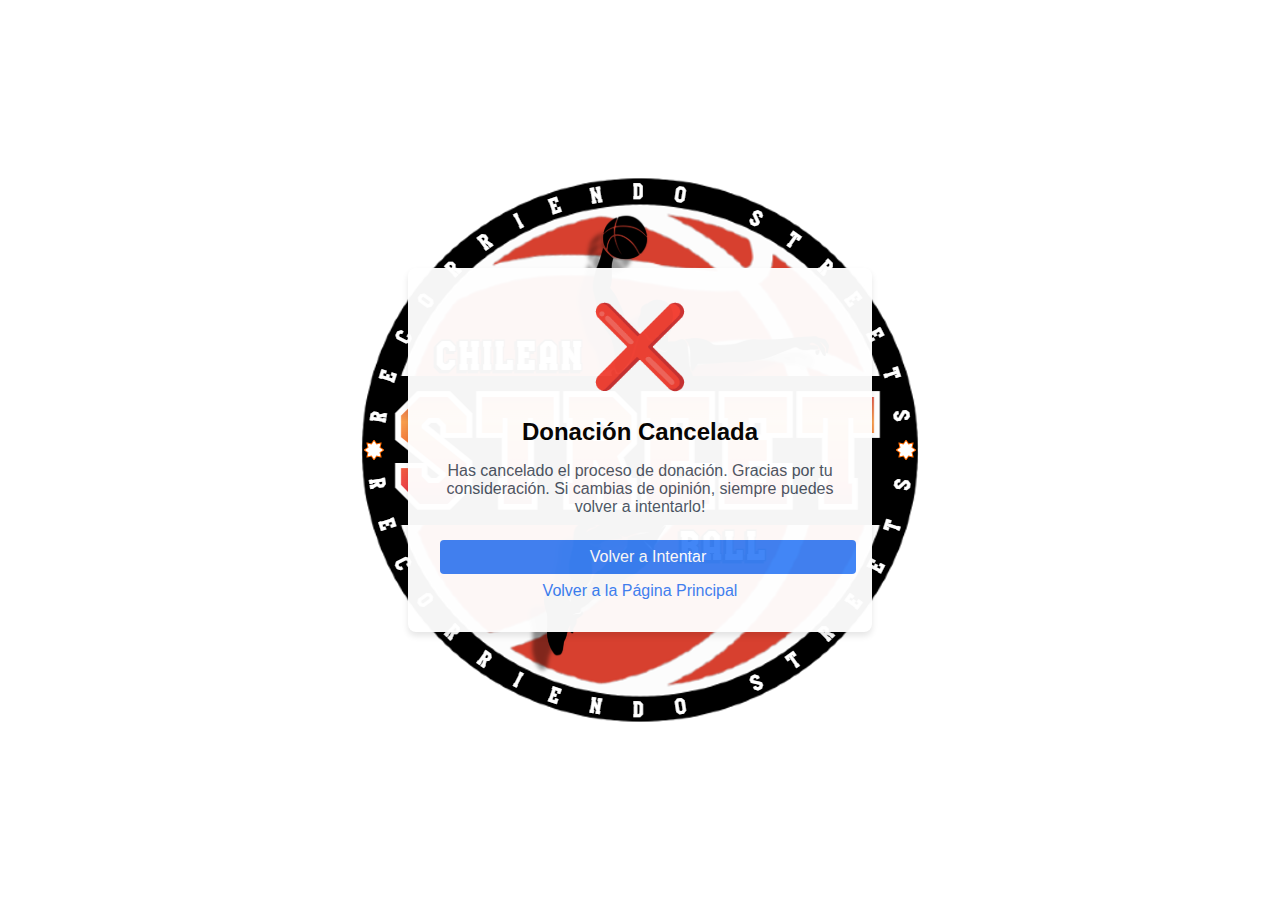
<file: cancel.html>
<!DOCTYPE html>
<html lang="en">
  <head>
    <meta charset="UTF-8" />
    <meta name="viewport" content="width=device-width, initial-scale=1.0" />
    <title>Donación Cancelada</title>
    <meta property="og:image" content="logo.PNG" />
    <link rel="icon" href="logo.PNG" /> 
    <style>
      body {
        margin: 0;
        padding: 0;
        display: flex;
        justify-content: center;
        align-items: center;
        min-height: 100vh;
        background-color: #f9fafb;
        font-family: Arial, sans-serif;
        background: url("logo.PNG") no-repeat center center fixed;
      }
      .container {
        max-width: 400px;
        width: 100%;
        padding: 2rem;
        background-color: #fff;
        border-radius: 0.5rem;
        box-shadow: 0 4px 6px rgba(0, 0, 0, 0.1);
        text-align: center;
        opacity: 0;
        transform: translateY(20px);
        transition: opacity 0.5s, transform 0.5s;
      }
      .container.visible {
        opacity: 0.96;
        transform: translateY(0);
      }
      .icon {
        font-size: 80px;
        color: #ef4444;
        margin-bottom: 1.5rem;
        transition: transform 0.5s;
      }
      .icon.visible {
        transform: scale(1);
      }
      h1 {
        font-size: 1.5rem;
        font-weight: bold;
        margin-bottom: 1rem;
      }
      p {
        color: #4b5563;
        margin-bottom: 1.5rem;
      }
      .button {
        display: block;
        width: 100%;
        padding: 0.5rem;
        margin-bottom: 0.5rem;
        background-color: #3b82f6;
        color: #fff;
        text-decoration: none;
        border-radius: 0.25rem;
        transition: background-color 0.3s;
      }
      .button:hover {
        background-color: #2563eb;
      }
      .link {
        color: #3b82f6;
        text-decoration: none;
        transition: color 0.3s;
      }
      .link:hover {
        color: #1d4ed8;
      }
    </style>
  </head>
  <body>
    <div class="container" id="container">
      <div class="icon" id="icon">❌</div>
      <h1>Donación Cancelada</h1>
      <p>
        Has cancelado el proceso de donación. Gracias por tu consideración. Si
        cambias de opinión, siempre puedes volver a intentarlo!
      </p>
      <a href="/#paypal-donate-button" class="button">Volver a Intentar</a>
      <a href="/" class="link">Volver a la Página Principal</a>
    </div>
    <script>
      window.addEventListener("load", () => {
        document.getElementById("container").classList.add("visible");
        document.getElementById("icon").classList.add("visible");
      });
    </script>
  </body>
</html>
</file>
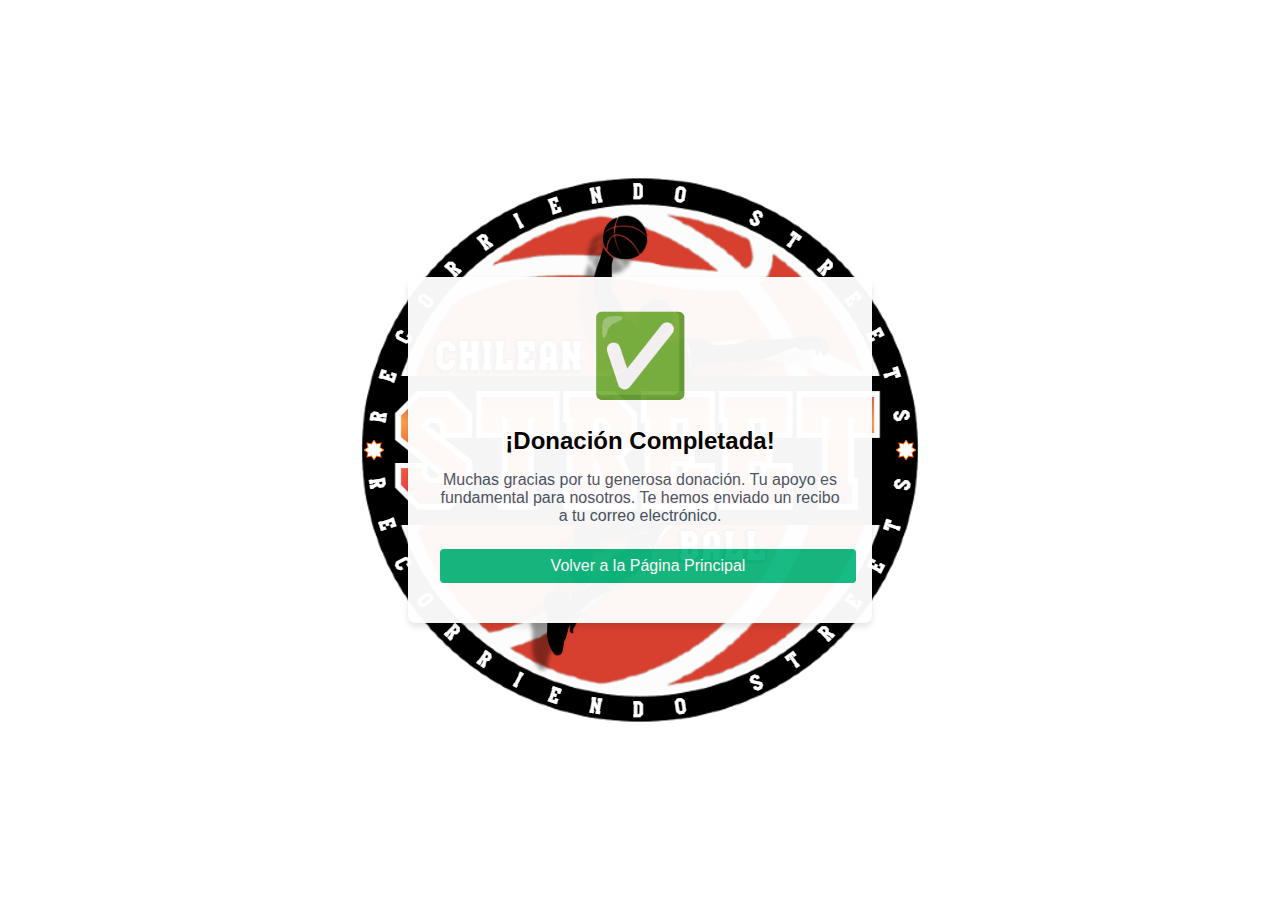
<file: thanks.html>
<!DOCTYPE html>
<html lang="en">
  <head>
    <meta charset="UTF-8" />
    <meta name="viewport" content="width=device-width, initial-scale=1.0" />
    <title>¡Donación Completada!</title>
    <meta property="og:image" content="logo.PNG" />
    <link rel="icon" href="logo.PNG" />
    <style>
      body {
        margin: 0;
        padding: 0;
        display: flex;
        justify-content: center;
        align-items: center;
        min-height: 100vh;
        background-color: #f9fafb;
        font-family: Arial, sans-serif;
        background: url("logo.PNG") no-repeat center center fixed;
      }
      .container {
        max-width: 400px;
        width: 100%;
        padding: 2rem;
        background-color: #fff;
        border-radius: 0.5rem;
        box-shadow: 0 4px 6px rgba(0, 0, 0, 0.1);
        text-align: center;
        opacity: 0;
        transform: translateY(20px);
        transition: opacity 0.5s, transform 0.5s;
      }
      .container.visible {
        opacity: 0.96;
        transform: translateY(0);
      }
      .icon {
        font-size: 80px;
        margin-bottom: 1.5rem;
        transition: transform 0.5s;
      }
      .icon.visible {
        transform: scale(1);
      }
      h1 {
        font-size: 1.5rem;
        font-weight: bold;
        margin-bottom: 1rem;
        opacity: 0;
        transition: opacity 0.5s;
      }
      h1.visible {
        opacity: 1;
      }
      p {
        color: #4b5563;
        margin-bottom: 1.5rem;
        opacity: 0;
        transition: opacity 0.5s;
      }
      p.visible {
        opacity: 1;
      }
      .button {
        display: block;
        width: 100%;
        padding: 0.5rem;
        margin-bottom: 0.5rem;
        background-color: #10b981;
        color: #fff;
        text-decoration: none;
        border-radius: 0.25rem;
        transition: background-color 0.3s;
      }
      .button:hover {
        background-color: #059669;
      }
      .reference {
        margin-top: 1rem;
        padding: 1rem;
        background-color: #f3f4f6;
        border-radius: 0.5rem;
        opacity: 0;
        transition: opacity 0.5s;
      }
      .reference.visible {
        opacity: 1;
      }
    </style>
  </head>
  <body>
    <div class="container" id="container">
      <div class="icon" id="icon">✅</div>
      <h1 id="title">¡Donación Completada!</h1>
      <p id="message">
        Muchas gracias por tu generosa donación. Tu apoyo es fundamental para
        nosotros. Te hemos enviado un recibo a tu correo electrónico.
      </p>
      <a href="/" class="button">Volver a la Página Principal</a>
    </div>
    <script>
      window.addEventListener("load", () => {
        document.getElementById("container").classList.add("visible");
        document.getElementById("icon").classList.add("visible");
        document.getElementById("title").classList.add("visible");
        document.getElementById("message").classList.add("visible");
        document.getElementById("reference").classList.add("visible");
        document.getElementById("reference-number").textContent =
          generateReference();
      });
    </script>
  </body>
</html>
</file>
